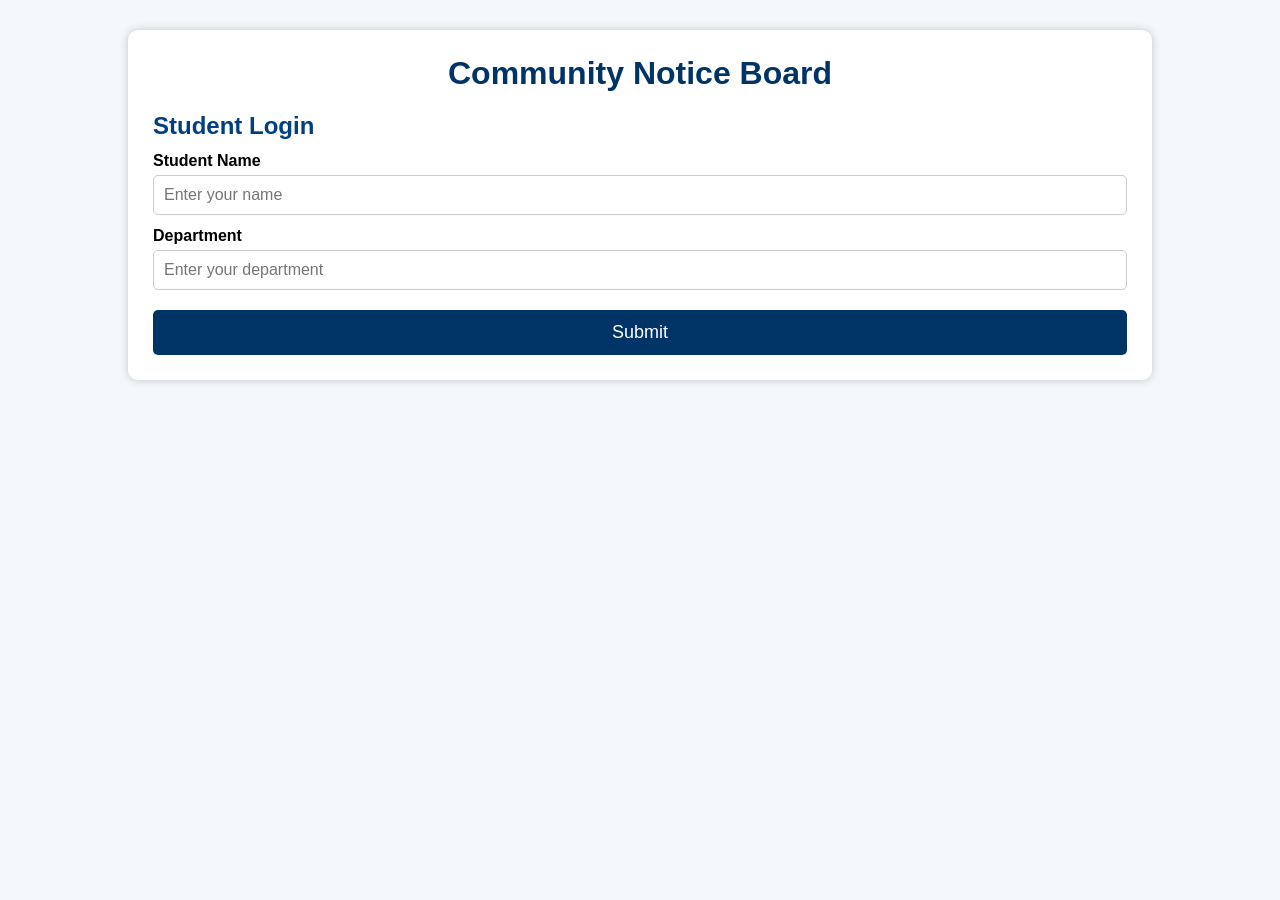
<file: index.html>
<!DOCTYPE html>
<html lang="en">

<head>
    <meta charset="UTF-8">
    <meta name="viewport" content="width=device-width, initial-scale=1.0">
    <title>Community Notice Board</title>
    <link rel="stylesheet" href="style.css">
</head>

<body>

    <div class="container">

        <h1>Community Notice Board</h1>
        <h2>Student Login</h2>

        <label>Student Name</label>
        <input type="text" id="studentName" placeholder="Enter your name">

        <label>Department</label>
        <input type="text" id="department" placeholder="Enter your department">

        <button onclick="login()">Submit</button>

    </div>

    <script>

        function login() {

            let name = document.getElementById("studentName").value;
            let dept = document.getElementById("department").value;

            if (name == "" || dept == "") {
                alert("Please fill all details.");
                return;
            }

            localStorage.setItem("studentName", name);
            localStorage.setItem("department", dept);

            window.location.href = "event.html";

        }

    </script>

</body>

</html>
</file>
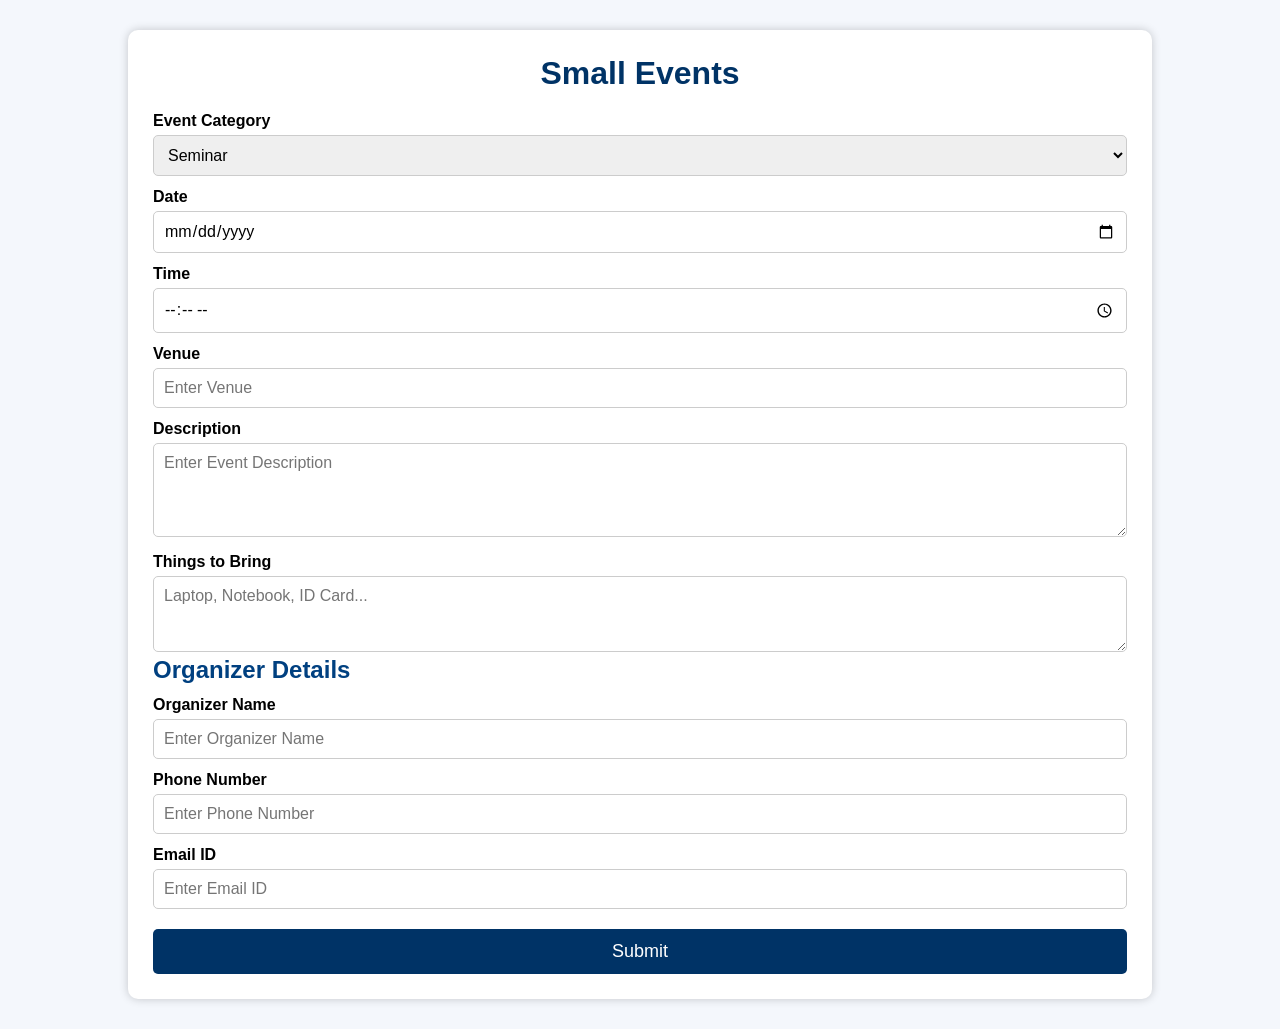
<file: event.html>
<!DOCTYPE html>
<html lang="en">

<head>
    <meta charset="UTF-8">
    <meta name="viewport" content="width=device-width, initial-scale=1.0">
    <title>Small Events</title>
    <link rel="stylesheet" href="style.css">
</head>

<body>

    <div class="container">

        <h1>Small Events</h1>

        <label>Event Category</label>
        <select id="category">
            <option>Seminar</option>
            <option>Workshop</option>
            <option>Hackathon</option>
            <option>Technical Event</option>
            <option>Awareness Program</option>
            <option>Cultural Event</option>
            <option>Sports Event</option>
            <option>Blood Donation Camp</option>
            <option>Tree Plantation</option>
            <option>Community Service</option>
        </select>

        <label>Date</label>
        <input type="date" id="date">

        <label>Time</label>
        <input type="time" id="time">

        <label>Venue</label>
        <input type="text" id="venue" placeholder="Enter Venue">

        <label>Description</label>
        <textarea id="description" rows="4" placeholder="Enter Event Description"></textarea>

        <label>Things to Bring</label>
        <textarea id="things" rows="3" placeholder="Laptop, Notebook, ID Card..."></textarea>

        <h2>Organizer Details</h2>

        <label>Organizer Name</label>
        <input type="text" id="organizer" placeholder="Enter Organizer Name">

        <label>Phone Number</label>
        <input type="text" id="phone" placeholder="Enter Phone Number">

        <label>Email ID</label>
        <input type="email" id="email" placeholder="Enter Email ID">

        <button onclick="saveEvent()">Submit</button>

    </div>

    <script>

        function saveEvent() {

            let event = {

                category: document.getElementById("category").value,

                date: document.getElementById("date").value,

                time: document.getElementById("time").value,

                venue: document.getElementById("venue").value,

                description: document.getElementById("description").value,

                things: document.getElementById("things").value,

                organizer: document.getElementById("organizer").value,

                phone: document.getElementById("phone").value,

                email: document.getElementById("email").value

            };

            // Get old events
            let events = JSON.parse(localStorage.getItem("events")) || [];

            // Add new event
            events.push(event);

            // Save again
            localStorage.setItem("events", JSON.stringify(events));

            // Go to Help Page
            window.location.href = "help.html";

        }

    </script>

</body>

</html>
</file>
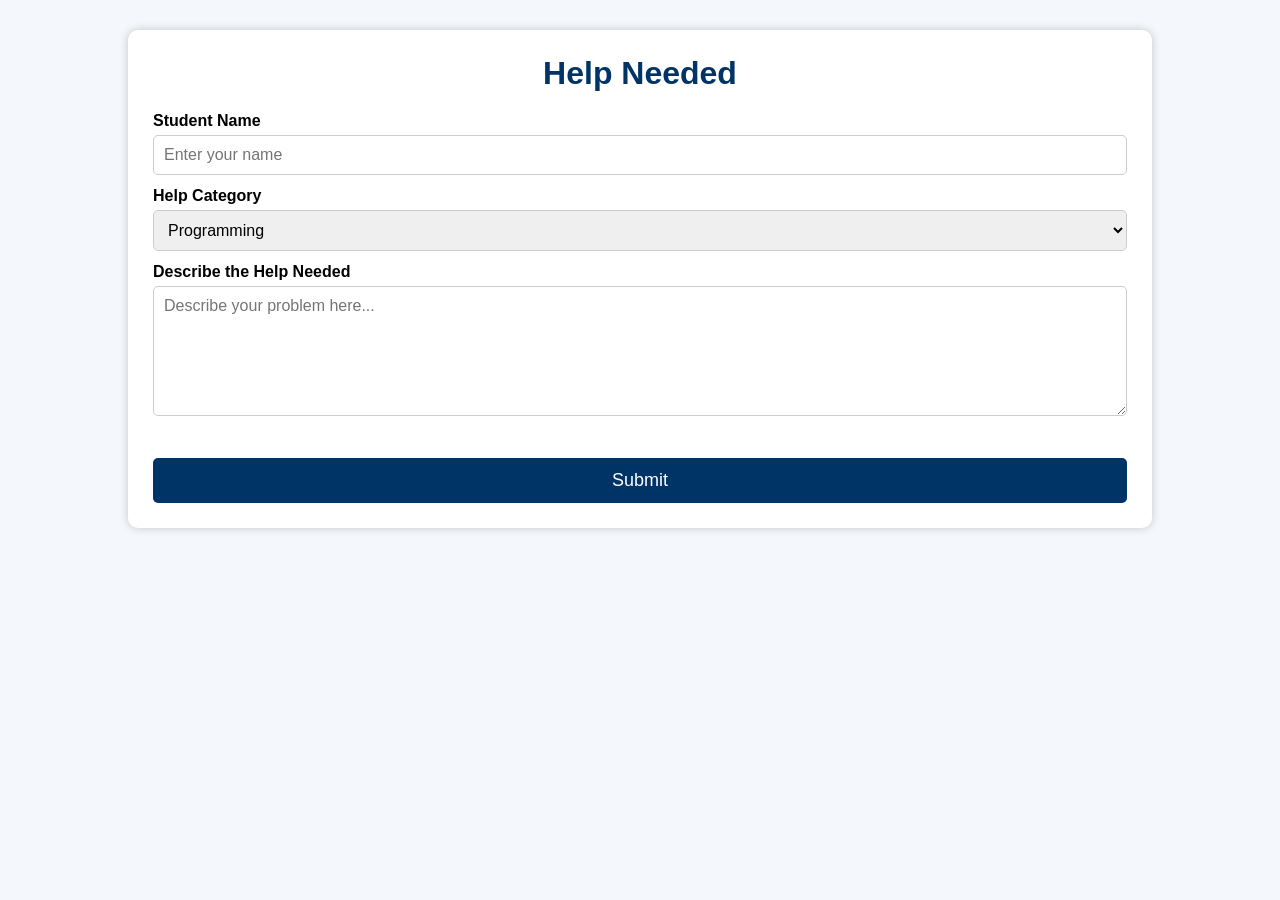
<file: help.html>
<!DOCTYPE html>
<html lang="en">

<head>
    <meta charset="UTF-8">
    <meta name="viewport" content="width=device-width, initial-scale=1.0">
    <title>Help Needed</title>

    <link rel="stylesheet" href="style.css">
    <script src="script.js"></script>

</head>

<body>

    <div class="container">

        <h1>Help Needed</h1>

        <label>Student Name</label>
        <input type="text" id="studentName" placeholder="Enter your name">

        <label>Help Category</label>
        <select id="helpCategory">
            <option>Programming</option>
            <option>Studies</option>
            <option>Skills Development</option>
            <option>Career Guidance</option>
            <option>Personal Guidance</option>
            <option>Communication Skills</option>
            <option>Project Guidance</option>
            <option>Other</option>
        </select>

        <label>Describe the Help Needed</label>
        <textarea id="helpDescription" rows="6" placeholder="Describe your problem here..."></textarea>

        <br><br>

        <button onclick="saveHelp()">Submit</button>

    </div>

</body>

</html>
</file>
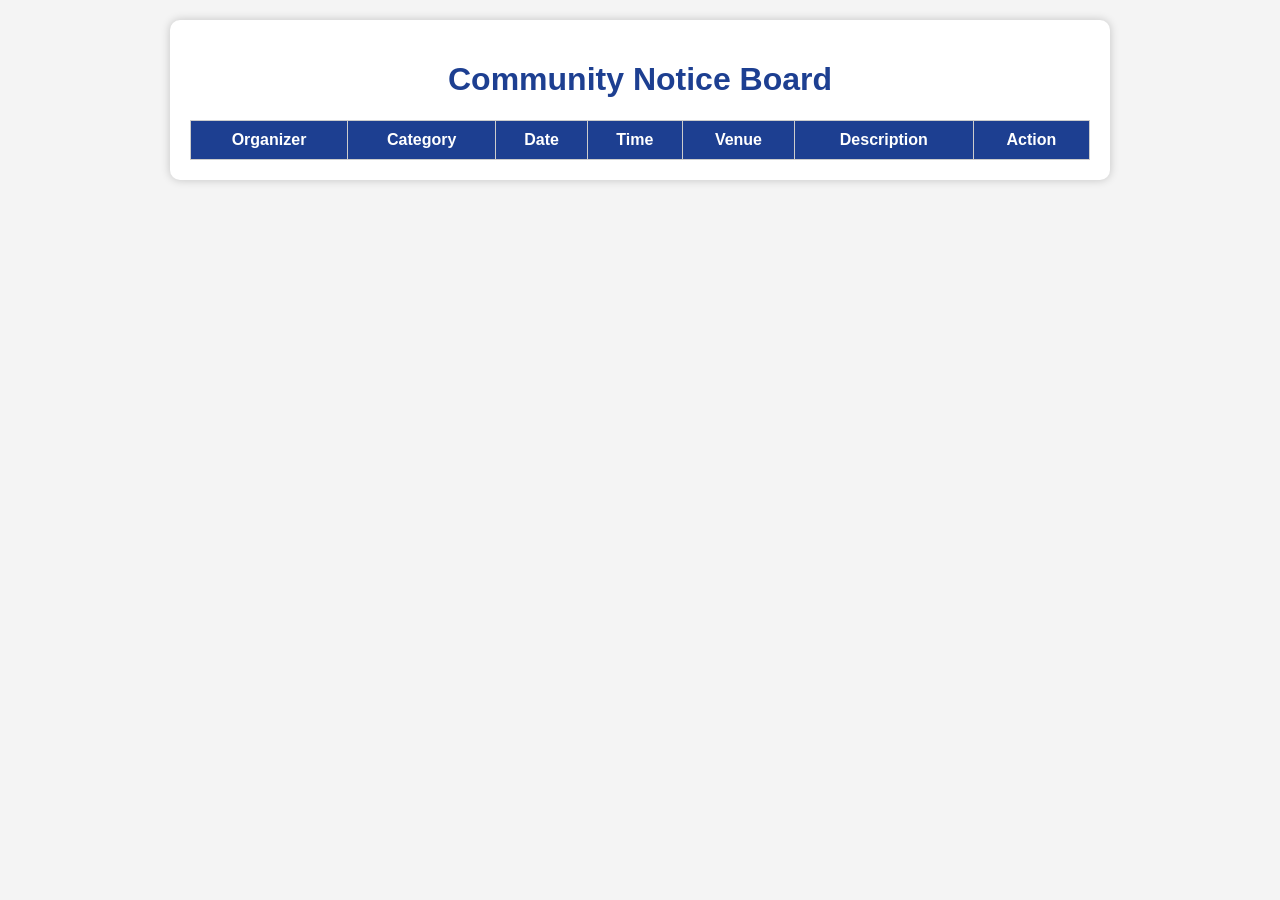
<file: noticeboard.html>
<!DOCTYPE html>
<html lang="en">

<head>
    <meta charset="UTF-8">
    <meta name="viewport" content="width=device-width, initial-scale=1.0">
    <title>Community Notice Board</title>

    <style>
        body {
            font-family: Arial, sans-serif;
            background: #f4f4f4;
            margin: 0;
            padding: 20px;
        }

        .container {
            max-width: 900px;
            margin: auto;
            background: #fff;
            padding: 20px;
            border-radius: 10px;
            box-shadow: 0 0 10px rgba(0, 0, 0, 0.2);
        }

        h1 {
            text-align: center;
            color: #1d3f91;
        }

        table {
            width: 100%;
            border-collapse: collapse;
            margin-top: 20px;
        }

        table th,
        table td {
            border: 1px solid #ccc;
            padding: 10px;
            text-align: center;
        }

        table th {
            background: #1d3f91;
            color: white;
        }

        button {
            background: #1d3f91;
            color: white;
            border: none;
            padding: 8px 15px;
            border-radius: 5px;
            cursor: pointer;
        }

        button:hover {
            background: #15306d;
        }
    </style>

</head>

<body>

    <div class="container">

        <h1>Community Notice Board</h1>

        <table>

            <tr>
                <th>Organizer</th>
                <th>Category</th>
                <th>Date</th>
                <th>Time</th>
                <th>Venue</th>
                <th>Description</th>
                <th>Action</th>
            </tr>

            <tbody id="noticeTable"></tbody>

        </table>

    </div>

    <script>

        let events = JSON.parse(localStorage.getItem("events")) || [];

        let table = document.getElementById("noticeTable");

        function displayEvents() {

            table.innerHTML = "";

            events.forEach((event, index) => {

                table.innerHTML += `
<tr>

<td>${event.organizer}</td>

<td>${event.category}</td>

<td>${event.date}</td>

<td>${event.time}</td>

<td>${event.venue}</td>

<td>${event.description}</td>

<td>

<button onclick="editEvent(${index})">Edit</button>

</td>

</tr>

`;

            });

        }

        function editEvent(index) {

            let newOrganizer = prompt("Enter Organizer Name", events[index].organizer);

            if (newOrganizer != null) {

                events[index].organizer = newOrganizer;

                localStorage.setItem("events", JSON.stringify(events));

                displayEvents();

            }

        }

        displayEvents();

    </script>

</body>

</html>
</file>
<file: style.css>
* {
    margin: 0;
    padding: 0;
    box-sizing: border-box;
    font-family: Arial, Helvetica, sans-serif;
}

body {
    background: #f4f7fc;
}

.container {
    width: 80%;
    margin: 30px auto;
    background: white;
    padding: 25px;
    border-radius: 10px;
    box-shadow: 0px 0px 10px rgba(0, 0, 0, 0.2);
}

h1 {
    text-align: center;
    color: #003366;
    margin-bottom: 20px;
}

h2 {
    color: #004080;
    margin-bottom: 10px;
}

label {
    display: block;
    margin-top: 12px;
    font-weight: bold;
}

input,
select,
textarea {
    width: 100%;
    padding: 10px;
    margin-top: 5px;
    border: 1px solid #ccc;
    border-radius: 5px;
    font-size: 16px;
}

textarea {
    resize: vertical;
}

button {
    margin-top: 20px;
    width: 100%;
    padding: 12px;
    background: #003366;
    color: white;
    border: none;
    border-radius: 5px;
    font-size: 18px;
    cursor: pointer;
}

button:hover {
    background: #0059b3;
}

.card {
    background: white;
    border-left: 8px solid #003366;
    border-radius: 8px;
    padding: 20px;
    margin: 20px 0;
    box-shadow: 0 0 10px rgba(0, 0, 0, 0.15);
}

.card h2 {
    color: #003366;
}

.card p {
    margin: 8px 0;
}

hr {
    margin: 15px 0;
}
</file>
